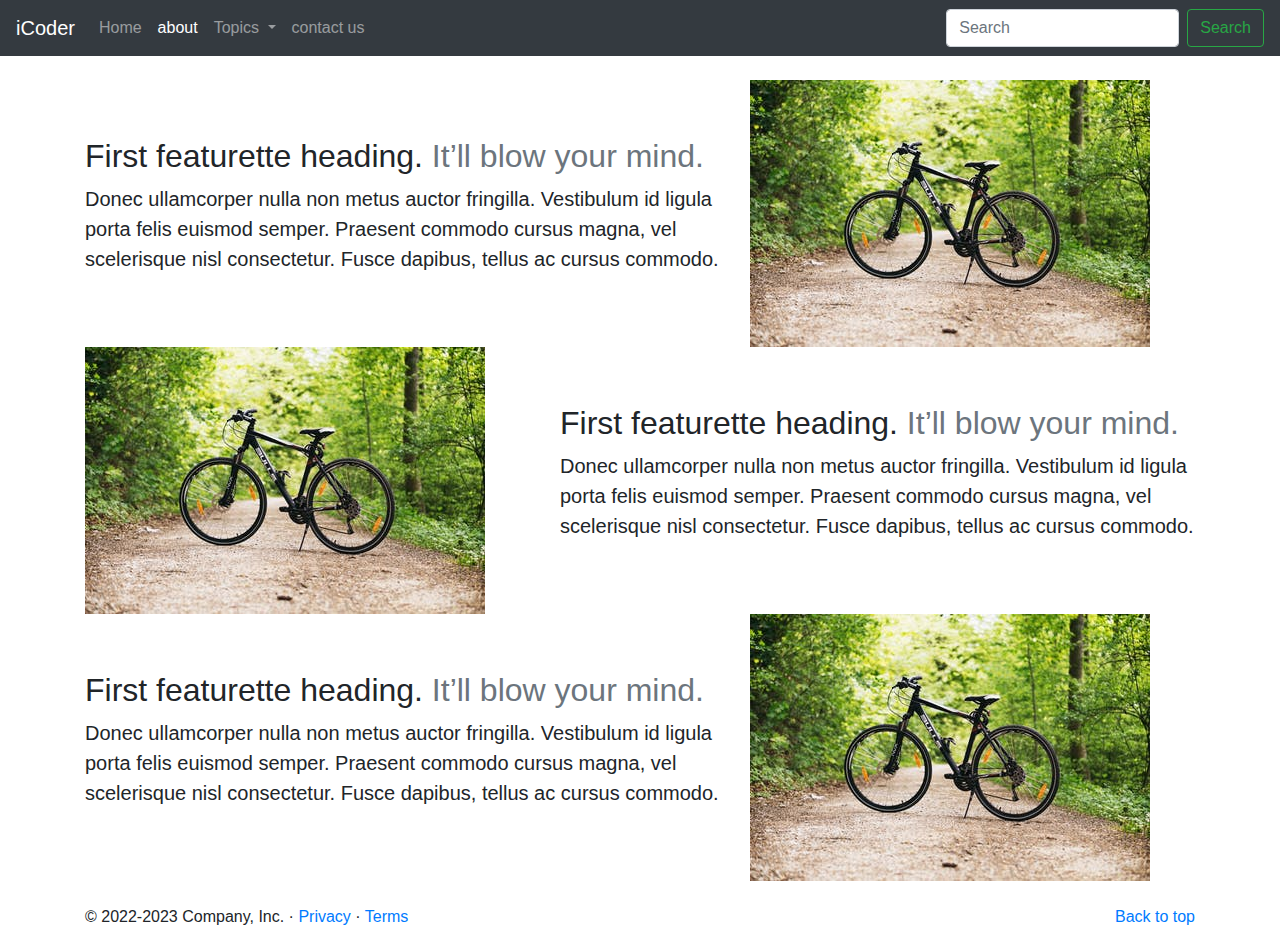
<file: about.html>
<!doctype html>
<html lang="en">

<head>
    <!-- Required meta tags -->
    <meta charset="utf-8">
    <meta name="viewport" content="width=device-width, initial-scale=1, shrink-to-fit=no">

    <!-- Bootstrap CSS -->
    <link rel="stylesheet" href="https://cdn.jsdelivr.net/npm/bootstrap@4.4.1/dist/css/bootstrap.min.css"
        integrity="sha384-Vkoo8x4CGsO3+Hhxv8T/Q5PaXtkKtu6ug5TOeNV6gBiFeWPGFN9MuhOf23Q9Ifjh" crossorigin="anonymous">

    <title>iCoder-Heaven for programmer</title>
    <link rel="stylesheet" href="a.css">
</head>

<body>
    <nav class="navbar navbar-expand-lg navbar-dark bg-dark">
        <a class="navbar-brand" href="#">iCoder</a>
        <button class="navbar-toggler" type="button" data-toggle="collapse" data-target="#navbarSupportedContent"
            aria-controls="navbarSupportedContent" aria-expanded="false" aria-label="Toggle navigation">
            <span class="navbar-toggler-icon"></span>
        </button>

        <div class="collapse navbar-collapse" id="navbarSupportedContent">
            <ul class="navbar-nav mr-auto">
                <li class="nav-item">
                    <a class="nav-link" href="/iCoderBootstrap/">Home <span class="sr-only">(current)</span></a>
                </li>
                <li class="nav-item active">
                    <a class="nav-link" href="/iCoderBootstrap/about.html">about</a>
                </li>
                <li class="nav-item dropdown">
                    <a class="nav-link dropdown-toggle" href="#" id="navbarDropdown" role="button"
                        data-toggle="dropdown" aria-haspopup="true" aria-expanded="false">
                        Topics
                    </a>
                    <div class="dropdown-menu" aria-labelledby="navbarDropdown">
                        <a class="dropdown-item" href="#">Technology</a>
                        <a class="dropdown-item" href="#">Web devolopment</a>
                        <div class="dropdown-divider"></div>
                        <a class="dropdown-item" href="#">Support</a>
                        <a class="dropdown-item" href="#">Write for us</a>
                    </div>
                </li>
                <li class="nav-item">
                    <a class="nav-link" href="/iCoderBootstrap/contact.html">contact us</a>
                </li>
            </ul>
            <form class="form-inline my-2 my-lg-0">
                <input class="form-control mr-sm-2" type="search" placeholder="Search" aria-label="Search">
                <button class="btn btn-outline-success my-2 my-sm-0" type="submit">Search</button>
            </form>
        </div>
    </nav>

    <div class="container my-4">
        <div class="row featurette d-flex justify-content-center align-items-center">
            <div class="col-md-7">
                <h2 class="featurette-heading">First featurette heading. <span class="text-muted">It’ll blow your
                        mind.</span></h2>
                <p class="lead">Donec ullamcorper nulla non metus auctor fringilla. Vestibulum id ligula porta felis
                    euismod semper. Praesent commodo cursus magna, vel scelerisque nisl consectetur. Fusce dapibus,
                    tellus ac cursus commodo.</p>
            </div>
            <div class="col-md-5">
                <img class="img-fluid" src="cycle3.jpg" alt="">
            </div>
        </div>
        <div class="row featurette d-flex justify-content-center align-items-center">
            <div class="col-md-7 order-md-2">
                <h2 class="featurette-heading">First featurette heading. <span class="text-muted">It’ll blow your
                        mind.</span></h2>
                <p class="lead">Donec ullamcorper nulla non metus auctor fringilla. Vestibulum id ligula porta felis
                    euismod semper. Praesent commodo cursus magna, vel scelerisque nisl consectetur. Fusce dapibus,
                    tellus ac cursus commodo.</p>
            </div>
            <div class="col-md-5 order-md-1">
                <img class="img-fluid" src="cycle3.jpg" alt="">
            </div>
        </div>
        <div class="row featurette d-flex justify-content-center align-items-center">
            <div class="col-md-7">
                <h2 class="featurette-heading">First featurette heading. <span class="text-muted">It’ll blow your
                        mind.</span></h2>
                <p class="lead">Donec ullamcorper nulla non metus auctor fringilla. Vestibulum id ligula porta felis
                    euismod semper. Praesent commodo cursus magna, vel scelerisque nisl consectetur. Fusce dapibus,
                    tellus ac cursus commodo.</p>
            </div>
            <div class="col-md-5">
                <img class="img-fluid" src="cycle3.jpg" alt="">
            </div>
        </div>
    </div>

    <footer class="container">
        <p class="float-right"><a href="#">Back to top</a></p>
        <p>© 2022-2023 Company, Inc. · <a href="#">Privacy</a> · <a href="#">Terms</a></p>
    </footer>

    <!-- Optional JavaScript -->
    <!-- jQuery first, then Popper.js, then Bootstrap JS -->
    <script src="https://code.jquery.com/jquery-3.4.1.slim.min.js"
        integrity="sha384-J6qa4849blE2+poT4WnyKhv5vZF5SrPo0iEjwBvKU7imGFAV0wwj1yYfoRSJoZ+n"
        crossorigin="anonymous"></script>
    <script src="https://cdn.jsdelivr.net/npm/popper.js@1.16.0/dist/umd/popper.min.js"
        integrity="sha384-Q6E9RHvbIyZFJoft+2mJbHaEWldlvI9IOYy5n3zV9zzTtmI3UksdQRVvoxMfooAo"
        crossorigin="anonymous"></script>
    <script src="https://cdn.jsdelivr.net/npm/bootstrap@4.4.1/dist/js/bootstrap.min.js"
        integrity="sha384-wfSDF2E50Y2D1uUdj0O3uMBJnjuUD4Ih7YwaYd1iqfktj0Uod8GCExl3Og8ifwB6"
        crossorigin="anonymous"></script>
</body>

</html>
</file>
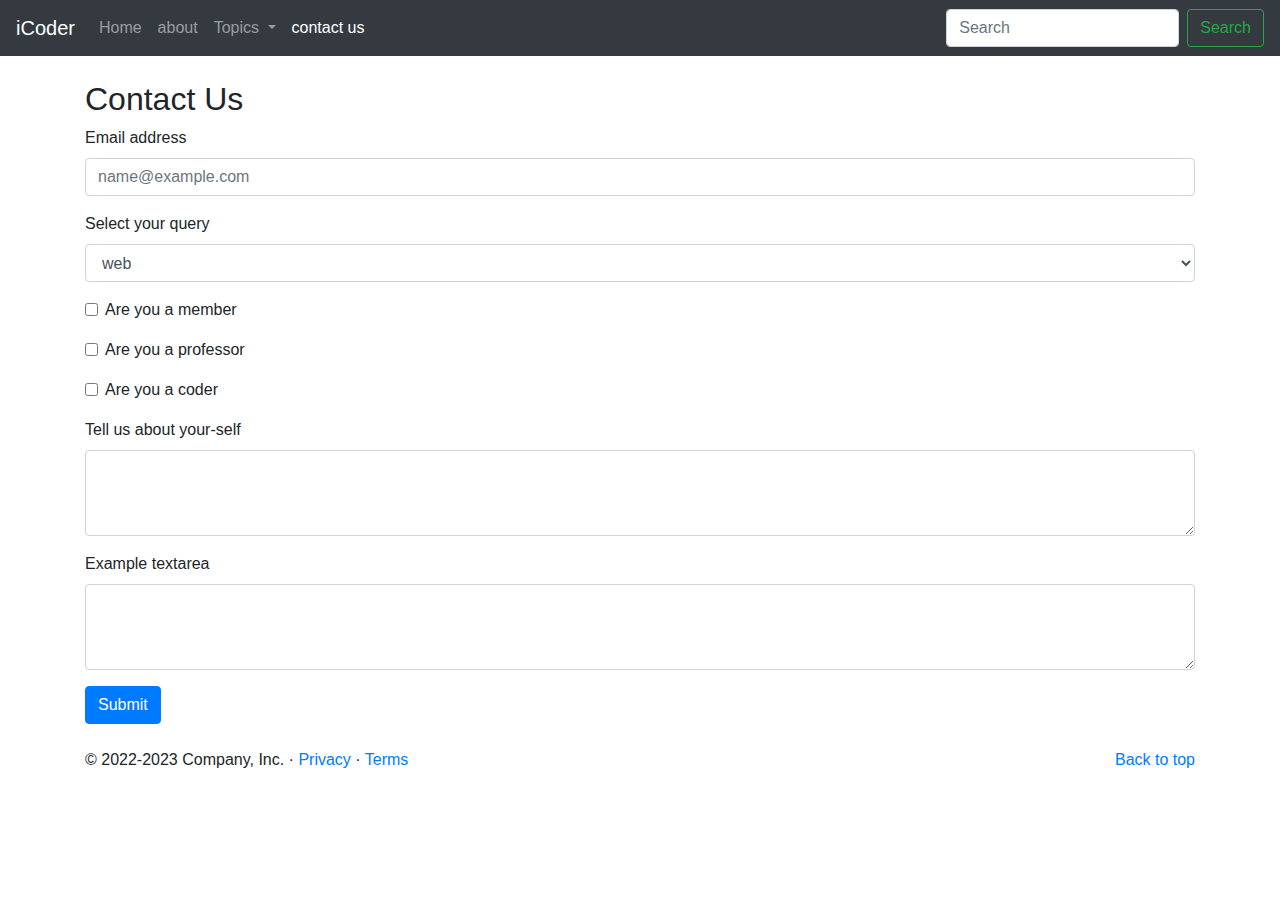
<file: contact.html>
<!doctype html>
<html lang="en">

<head>
    <!-- Required meta tags -->
    <meta charset="utf-8">
    <meta name="viewport" content="width=device-width, initial-scale=1, shrink-to-fit=no">

    <!-- Bootstrap CSS -->
    <link rel="stylesheet" href="https://cdn.jsdelivr.net/npm/bootstrap@4.4.1/dist/css/bootstrap.min.css"
        integrity="sha384-Vkoo8x4CGsO3+Hhxv8T/Q5PaXtkKtu6ug5TOeNV6gBiFeWPGFN9MuhOf23Q9Ifjh" crossorigin="anonymous">

    <title>iCoder-Heaven for programmer</title>
    <link rel="stylesheet" href="a.css">
</head>

<body>
    <nav class="navbar navbar-expand-lg navbar-dark bg-dark">
        <a class="navbar-brand" href="#">iCoder</a>
        <button class="navbar-toggler" type="button" data-toggle="collapse" data-target="#navbarSupportedContent"
            aria-controls="navbarSupportedContent" aria-expanded="false" aria-label="Toggle navigation">
            <span class="navbar-toggler-icon"></span>
        </button>

        <div class="collapse navbar-collapse" id="navbarSupportedContent">
            <ul class="navbar-nav mr-auto">
                <li class="nav-item">
                    <a class="nav-link" href="/iCoderBootstrap/">Home <span class="sr-only">(current)</span></a>
                </li>
                <li class="nav-item">
                    <a class="nav-link" href="/iCoderBootstrap/about.html">about</a>
                </li>
                <li class="nav-item dropdown">
                    <a class="nav-link dropdown-toggle" href="#" id="navbarDropdown" role="button"
                        data-toggle="dropdown" aria-haspopup="true" aria-expanded="false">
                        Topics
                    </a>
                    <div class="dropdown-menu" aria-labelledby="navbarDropdown">
                        <a class="dropdown-item" href="#">Technology</a>
                        <a class="dropdown-item" href="#">Web devolopment</a>
                        <div class="dropdown-divider"></div>
                        <a class="dropdown-item" href="#">Support</a>
                        <a class="dropdown-item" href="#">Write for us</a>
                    </div>
                </li>
                <li class="nav-item active">
                    <a class="nav-link" href="/iCoderBootstrap/contact.html">contact us</a>
                </li>
            </ul>
            <form class="form-inline my-2 my-lg-0">
                <input class="form-control mr-sm-2" type="search" placeholder="Search" aria-label="Search">
                <button class="btn btn-outline-success my-2 my-sm-0" type="submit">Search</button>
            </form>
        </div>
    </nav>

    <div class="container my-4">
        <h2>Contact Us</h2>
        <form>
            <div class="form-group">
                <label for="exampleFormControlInput1">Email address</label>
                <input type="email" class="form-control" id="exampleFormControlInput1" placeholder="name@example.com">
            </div>
            <div class="form-group">
                <label for="exampleFormControlSelect1">Select your query</label>
                <select class="form-control" id="exampleFormControlSelect1">
                    <option>web</option>
                    <option>tech</option>
                    <option>Technology</option>
                    <option>coding</option>
                    <option>others</option>
                </select>
            </div>
            <div class="form-group">
                <div class="form-check">
                    <input class="form-check-input" type="checkbox" id="gridCheck1">
                    <label class="form-check-label" for="gridCheck1">
                        Are you a member
                    </label>
                </div>
            </div>
            <div class="form-group">
                <div class="form-check">
                    <input class="form-check-input" type="checkbox" id="gridCheck2">
                    <label class="form-check-label" for="gridCheck2">
                        Are you a professor
                    </label>
                </div>
            </div>
            <div class="form-group">
                <div class="form-check">
                    <input class="form-check-input" type="checkbox" id="gridCheck3">
                    <label class="form-check-label" for="gridCheck3">
                        Are you a coder
                    </label>
                </div>
            </div>
            <div class="form-group">
                <label for="exampleFormControlTextarea1">Tell us about your-self</label>
                <textarea class="form-control" id="exampleFormControlTextarea1" rows="3"></textarea>
            </div>
            <div class="form-group">
                <label for="exampleFormControlTextarea1">Example textarea</label>
                <textarea class="form-control" id="exampleFormControlTextarea1" rows="3"></textarea>
            </div>
            <button class="btn btn-primary">Submit</button>
        </form>
    </div>

    <footer class="container">
        <p class="float-right"><a href="#">Back to top</a></p>
        <p>© 2022-2023 Company, Inc. · <a href="#">Privacy</a> · <a href="#">Terms</a></p>
    </footer>

    <!-- Optional JavaScript -->
    <!-- jQuery first, then Popper.js, then Bootstrap JS -->
    <script src="https://code.jquery.com/jquery-3.4.1.slim.min.js"
        integrity="sha384-J6qa4849blE2+poT4WnyKhv5vZF5SrPo0iEjwBvKU7imGFAV0wwj1yYfoRSJoZ+n"
        crossorigin="anonymous"></script>
    <script src="https://cdn.jsdelivr.net/npm/popper.js@1.16.0/dist/umd/popper.min.js"
        integrity="sha384-Q6E9RHvbIyZFJoft+2mJbHaEWldlvI9IOYy5n3zV9zzTtmI3UksdQRVvoxMfooAo"
        crossorigin="anonymous"></script>
    <script src="https://cdn.jsdelivr.net/npm/bootstrap@4.4.1/dist/js/bootstrap.min.js"
        integrity="sha384-wfSDF2E50Y2D1uUdj0O3uMBJnjuUD4Ih7YwaYd1iqfktj0Uod8GCExl3Og8ifwB6"
        crossorigin="anonymous"></script>
</body>

</html>
</file>
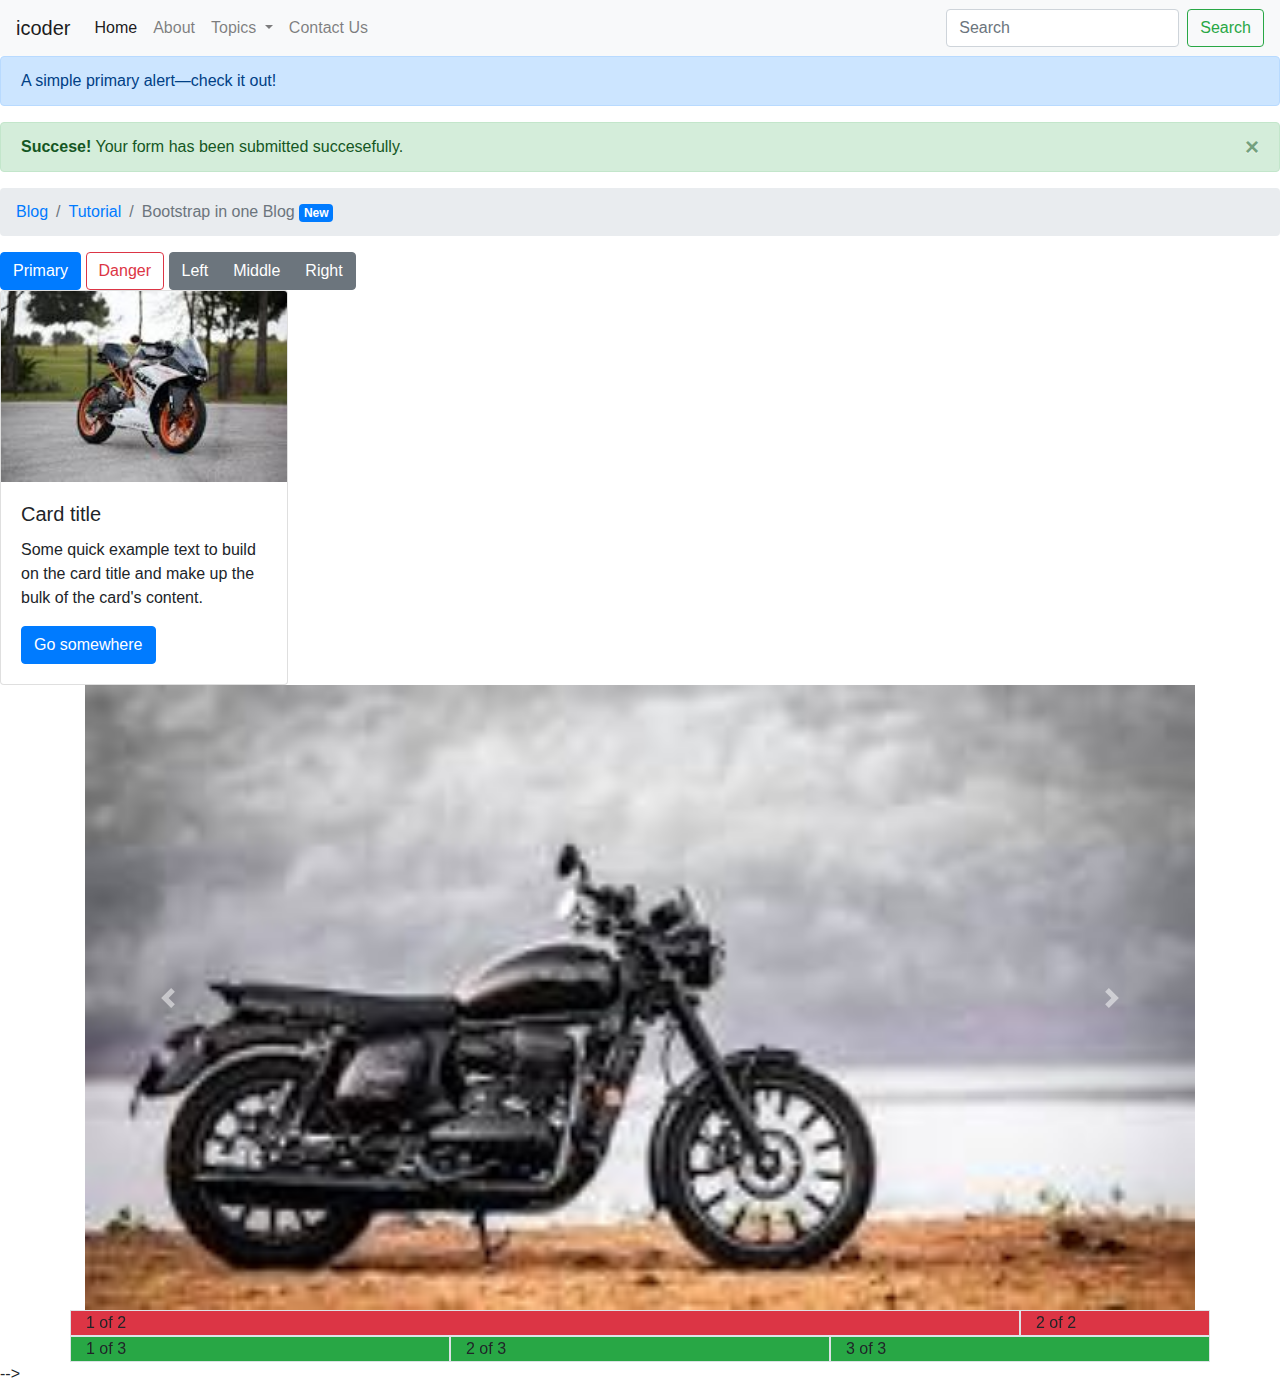
<file: pawan.html>
<!-- <!doctype html>
<html lang="en">

<head>
  <!-- Required meta tags -->
  <meta charset="utf-8">
  <meta name="viewport" content="width=device-width, initial-scale=1, shrink-to-fit=no">

  <!-- Bootstrap CSS -->
  <link rel="stylesheet" href="https://cdn.jsdelivr.net/npm/bootstrap@4.4.1/dist/css/bootstrap.min.css"
    integrity="sha384-Vkoo8x4CGsO3+Hhxv8T/Q5PaXtkKtu6ug5TOeNV6gBiFeWPGFN9MuhOf23Q9Ifjh" crossorigin="anonymous">

  <title>Hello, world!</title>
</head>

<body>
  <nav class="navbar navbar-expand-lg navbar-light bg-light">
    <a class="navbar-brand" href="#">icoder</a>
    <button class="navbar-toggler" type="button" data-toggle="collapse" data-target="#navbarSupportedContent"
      aria-controls="navbarSupportedContent" aria-expanded="false" aria-label="Toggle navigation">
      <span class="navbar-toggler-icon"></span>
    </button>

    <div class="collapse navbar-collapse" id="navbarSupportedContent">
      <ul class="navbar-nav mr-auto">
        <li class="nav-item active">
          <a class="nav-link" href="#">Home <span class="sr-only">(current)</span></a>
        </li>
        <li class="nav-item">
          <a class="nav-link" href="#">About</a>
        </li>
        <li class="nav-item dropdown">
          <a class="nav-link dropdown-toggle" href="#" id="navbarDropdown" role="button" data-toggle="dropdown"
            aria-haspopup="true" aria-expanded="false">
            Topics
          </a>
          <div class="dropdown-menu" aria-labelledby="navbarDropdown">
            <a class="dropdown-item" href="#">Technology</a>
            <a class="dropdown-item" href="#">Web devolopment</a>
            <div class="dropdown-divider"></div>
            <a class="dropdown-item" href="#">Support</a>
            <a class="dropdown-item" href="#">Write for us</a>
          </div>
        </li>
        <li class="nav-item">
          <a class="nav-link" href="#">Contact Us</a>
        </li>
      </ul>
      <form class="form-inline my-2 my-lg-0">
        <input class="form-control mr-sm-2" type="search" placeholder="Search" aria-label="Search">
        <button class="btn btn-outline-success my-2 my-sm-0" type="submit">Search</button>
      </form>
    </div>
  </nav>

  <div class="alert alert-primary" role="alert">
    A simple primary alert—check it out!
  </div>
  
  <div class="alert alert-success alert-dismissible fade show" role="alert">
    <strong>Succese!</strong> Your form has been submitted succesefully.
    <button type="button" class="close" data-dismiss="alert" aria-label="Close">
      <span aria-hidden="true">&times;</span>
    </button>
  </div>

  <nav aria-label="breadcrumb">
    <ol class="breadcrumb">
      <li class="breadcrumb-item"><a href="#">Blog</a></li>
      <li class="breadcrumb-item"><a href="#">Tutorial</a></li>
      <li class="breadcrumb-item active" aria-current="page">Bootstrap in one Blog <span class="badge badge-primary">New</span></li>
    </ol>
  </nav>

  <button type="button" class="btn btn-primary">Primary</button>
  <button type="button" class="btn btn-outline-danger">Danger</button>

  <div class="btn-group" role="group" aria-label="Basic example">
    <button type="button" class="btn btn-secondary">Left</button>
    <button type="button" class="btn btn-secondary">Middle</button>
    <button type="button" class="btn btn-secondary">Right</button>
  </div>

  <div class="card" style="width: 18rem;">
    <img src="[data-uri]" class="card-img-top" alt="...">
    <div class="card-body">
      <h5 class="card-title">Card title</h5>
      <p class="card-text">Some quick example text to build on the card title and make up the bulk of the card's content.</p>
      <a href="#" class="btn btn-primary">Go somewhere</a>
    </div>
  </div>

  <div class="container">
  <div id="carouselExampleControls" class="carousel slide" data-ride="carousel">
    <div class="carousel-inner">
      <div class="carousel-item active">
        <img src="[data-uri]" class="d-block w-100" alt="...">
      </div>
      <div class="carousel-item">
        <img src="[data-uri]" class="d-block w-100" alt="...">
      </div>
      <div class="carousel-item">
        <img src="[data-uri]" class="d-block w-100" alt="...">
      </div>
    </div>
    <a class="carousel-control-prev" href="#carouselExampleControls" role="button" data-slide="prev">
      <span class="carousel-control-prev-icon" aria-hidden="true"></span>
      <span class="sr-only">Previous</span>
    </a>
    <a class="carousel-control-next" href="#carouselExampleControls" role="button" data-slide="next">
      <span class="carousel-control-next-icon" aria-hidden="true"></span>
      <span class="sr-only">Next</span>
    </a>
  </div>
</div>

<div class="container">
  <div class="row bg-danger">
    <div class="col-md-10 col-sm-6 border">
      1 of 2
    </div>
    <div class="col-md-2 col-sm-6 border">
      2 of 2
    </div>
  </div>
  <div class="row bg-success">
    <div class="col border">
      1 of 3
    </div>
    <div class="col border">
      2 of 3
    </div>
    <div class="col border">
      3 of 3
    </div>
  </div>
</div>

  <!-- Optional JavaScript -->
  <!-- jQuery first, then Popper.js, then Bootstrap JS -->
  <script src="https://code.jquery.com/jquery-3.4.1.slim.min.js"
    integrity="sha384-J6qa4849blE2+poT4WnyKhv5vZF5SrPo0iEjwBvKU7imGFAV0wwj1yYfoRSJoZ+n"
    crossorigin="anonymous"></script>
  <script src="https://cdn.jsdelivr.net/npm/popper.js@1.16.0/dist/umd/popper.min.js"
    integrity="sha384-Q6E9RHvbIyZFJoft+2mJbHaEWldlvI9IOYy5n3zV9zzTtmI3UksdQRVvoxMfooAo"
    crossorigin="anonymous"></script>
  <script src="https://cdn.jsdelivr.net/npm/bootstrap@4.4.1/dist/js/bootstrap.min.js"
    integrity="sha384-wfSDF2E50Y2D1uUdj0O3uMBJnjuUD4Ih7YwaYd1iqfktj0Uod8GCExl3Og8ifwB6"
    crossorigin="anonymous"></script>
</body>

</html> -->
</file>
<file: a.css>
.imag{
    width: 100%;
    height: 600px;
}
</file>
